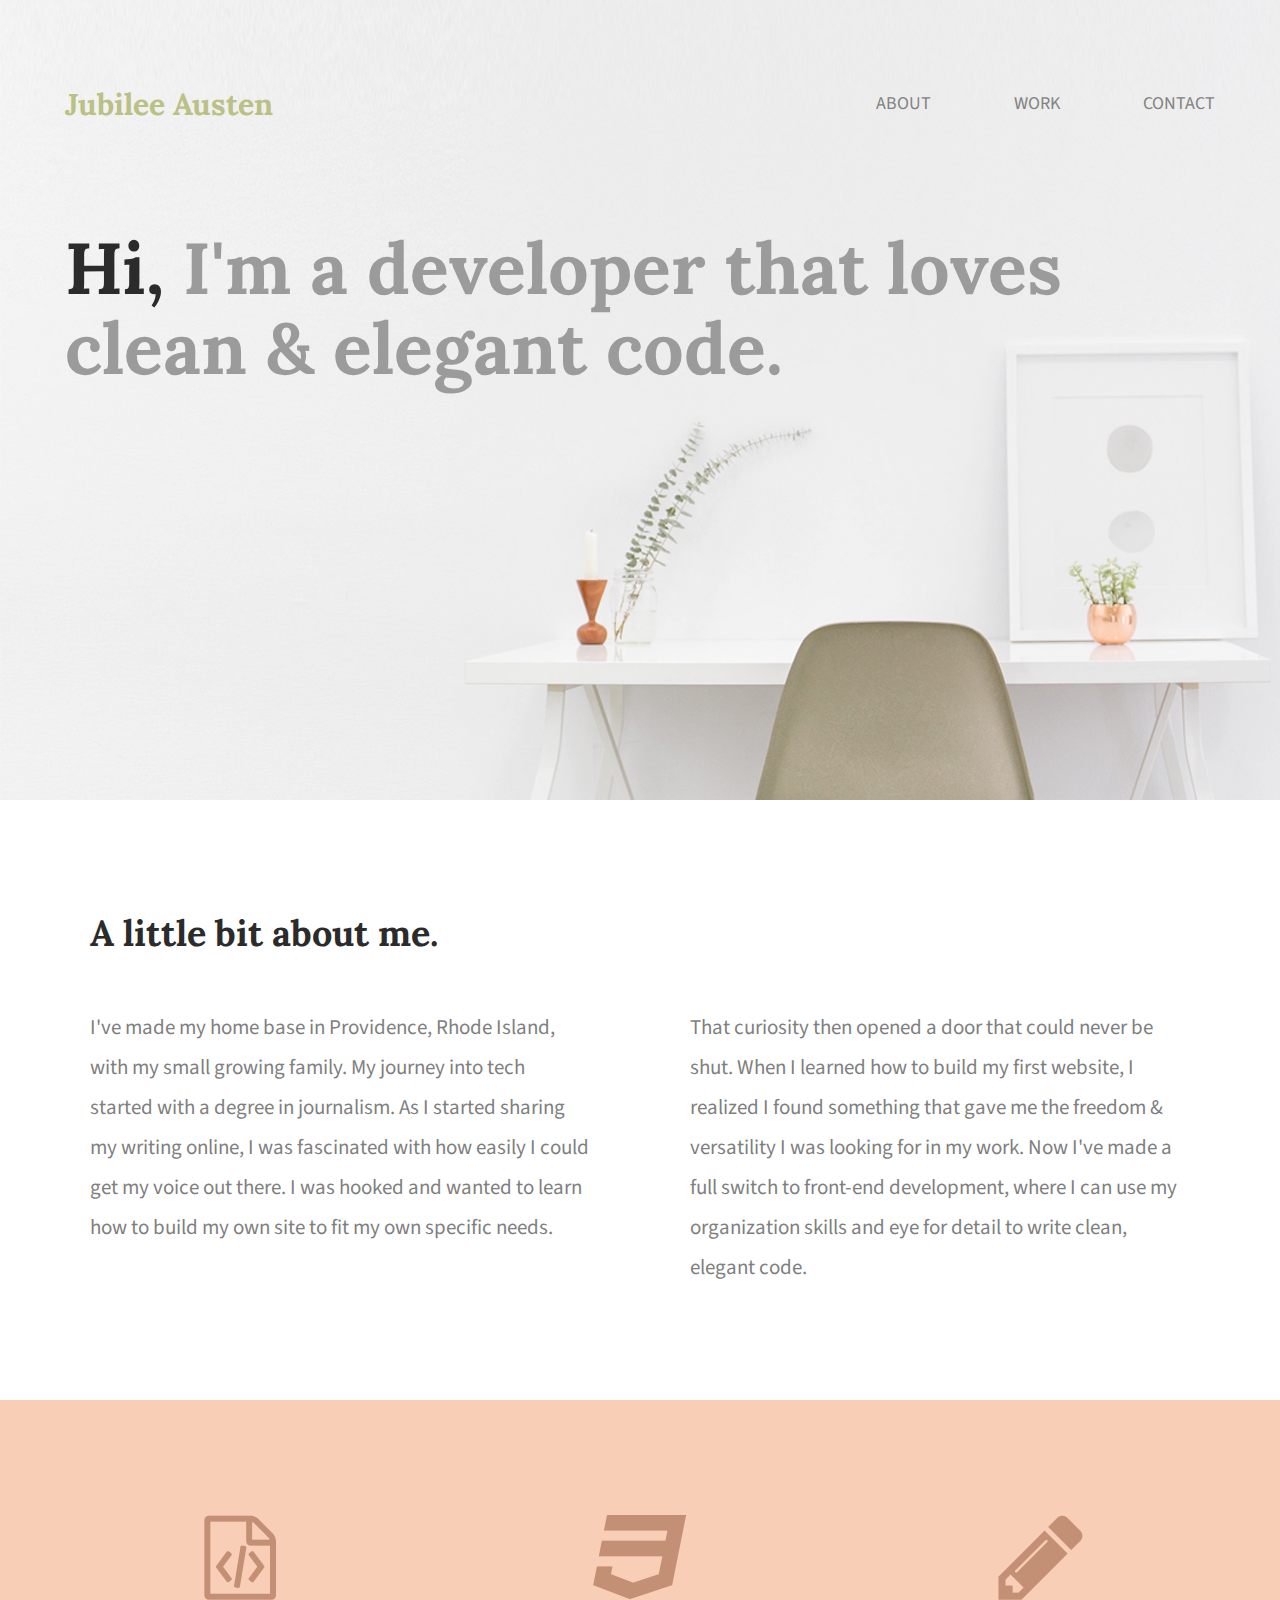
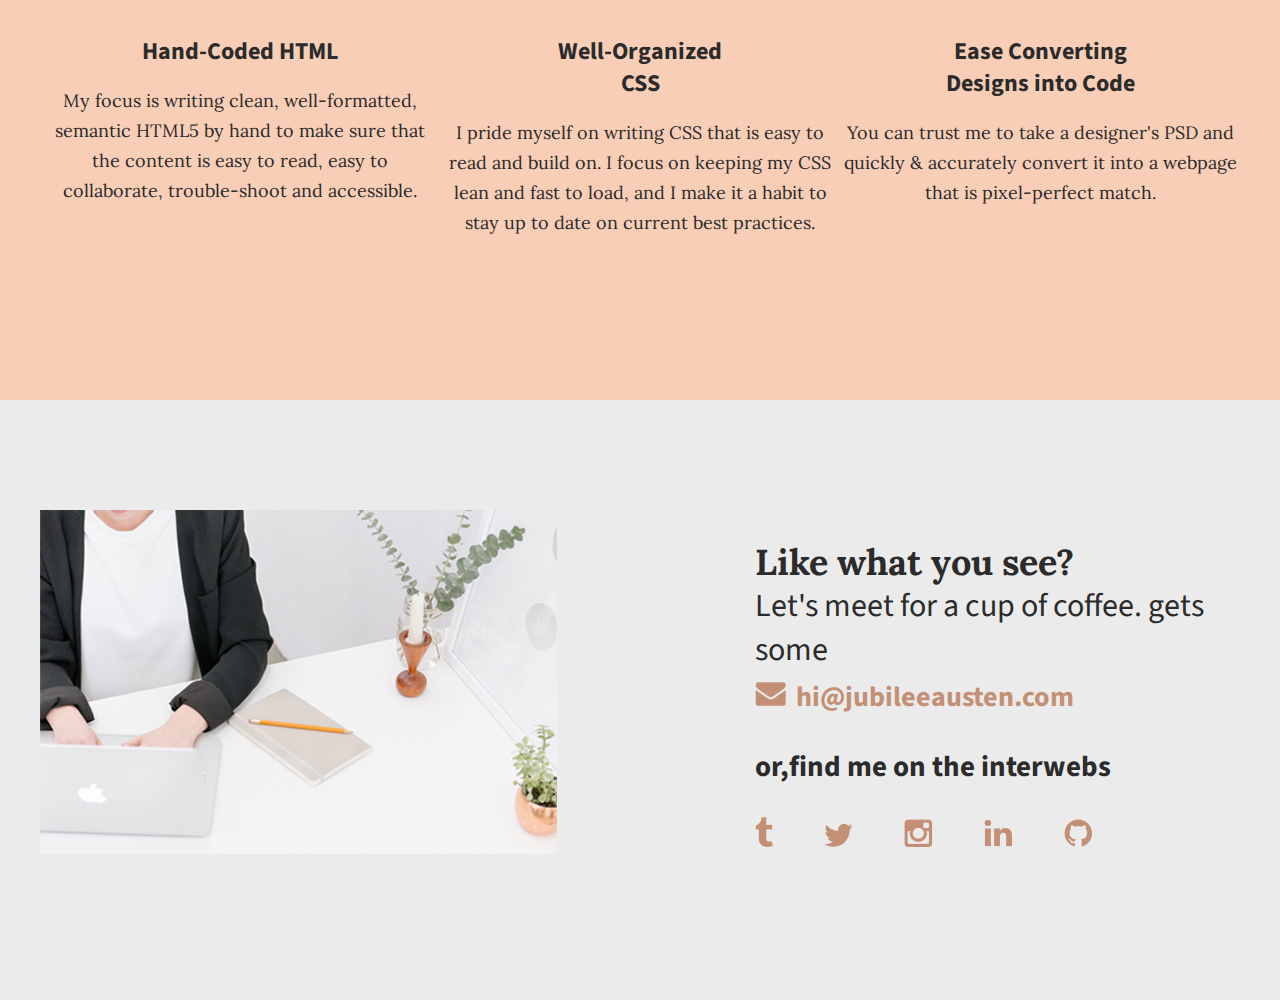
<file: jubilee/index.html>
<!doctype html>
<html lang="en">
    <head>
      <meta charset="utf-8">
      <title>jubilee austin portfolio</title>
      <link rel="stylesheet" href="css/normalize.css">
      <link rel="stylesheet" href="css/main.css">
      <link href='https://fonts.googleapis.com/css?family=Lora:400,700' rel='stylesheet' type='text/css'>
      <link href='https://fonts.googleapis.com/css?family=Source+Sans+Pro:400,700' rel='stylesheet' type='text/css'>
      <link href="https://fonts.googleapis.com/css?family=Lora:400,700" rel="stylesheet">
    </head>
    <body>
    <!---HEADER-->
      <header>
          <div class="full-width">
            <div class="half-width">
              <h1>Jubilee Austen</h1>
            </div>
          <div class="half-width">
            <nav>
              <ul>
                <li><a href="#about">About</a></li>
                <li><a href="#work">Work</a></li>
                <li><a href="#contact">Contact</a></li>
              </ul>
            </nav>
          </div>
          <h2><span>Hi,</span> I'm a developer that loves clean & elegant code.</h2>
        </div>
      </header>
      <main>
  <!---ABOUT-->
        <section id="about">
          <div class="full-width">
            <h2>A little bit about me.</h2>
          <div class="half-width">
            <p>I've made my home base in Providence, Rhode Island, with my small growing family.
               My journey into tech started with a degree in journalism. As I started sharing my writing online,
                I was fascinated with how easily I could get my voice out there.
               I was hooked and wanted to learn how to build my own site to fit my own specific needs.</p>
          </div>
          <div class="half-width">
            <p>That curiosity then opened a door that could never be shut.
               When I learned how to build my first website, I realized I found something that gave me
                the freedom & versatility I was looking for in my work.
                Now I've made a full switch to front-end development,
                where I can use my organization skills and eye for detail to write clean, elegant code.</p>
          </div>
        </div>
      </section>
  <!---WORK-->
      <section id="work">
        <div class="full-width">
          <div class="third-width">
            <img src="img/html-icon.png" alt="HTML icon" />
            <h3>Hand-Coded HTML</h3>
            <p>
              My focus is writing clean, well-formatted,
               semantic HTML5 by hand to make sure that the
                content is easy to read, easy to collaborate,
               trouble-shoot and accessible.
            </p>
          </div>
          <div class="third-width">
            <img src="img/css-icon.png" alt="CSS icon"/>
            <h3>Well-Organized CSS</h3>
            <p>I pride myself on writing CSS that is easy to read and build on.
               I focus on keeping my CSS lean and fast to load, and
              I make it a habit to stay up to date on current best practices.
            </p>
          </div>
          <div class="third-width">
            <img src="img/pencil-icon.png" alt="Pencil icon"/>
            <h3>Ease Converting Designs into Code</h3>
            <p>You can trust me to take a designer's PSD and quickly &
               accurately convert it into a webpage that is pixel-perfect match.</p>
          </div>
        </div>
      </section>
  <!---CONTACT-->
      <footer id="contact">
        <div class="full-width">
          <div class="half-width">
            <img id="contact-img" src="img/contact-image.png" alt="image of someone at a computer"/>
          </div>
          <div class="half-width" id="contact-info">
            <h2>Like what you see?</h2>
            <h3 id="email-header">Let's meet for a cup of coffee. gets some </h3>
            <a href="mailto:hi@jubileeausten.com"><img id="envelope" src="img/envelope.png" alt="envelope image"/>hi@jubileeausten.com</a>
            <h3 id="socialmedia-header">or,find me on the interwebs</h3>
              <ul>
                <li><img  src="img/tumblr.png" alt="Tumblr logo"/></li>
                <li><img  src="img/twitter.png" alt="Twitter logo"/></li>
                <li><img  src="img/instagram.png" alt="instagram logo"/></li>
                <li><img  src="img/linkedin.png" alt="linkedin logo"/></li>
                <li><img  src="img/github.png" alt="github logo"/></li>
              </ul>
            </div>
          </div>
        </footer>
      </main>
    </body>
</html>
</file>
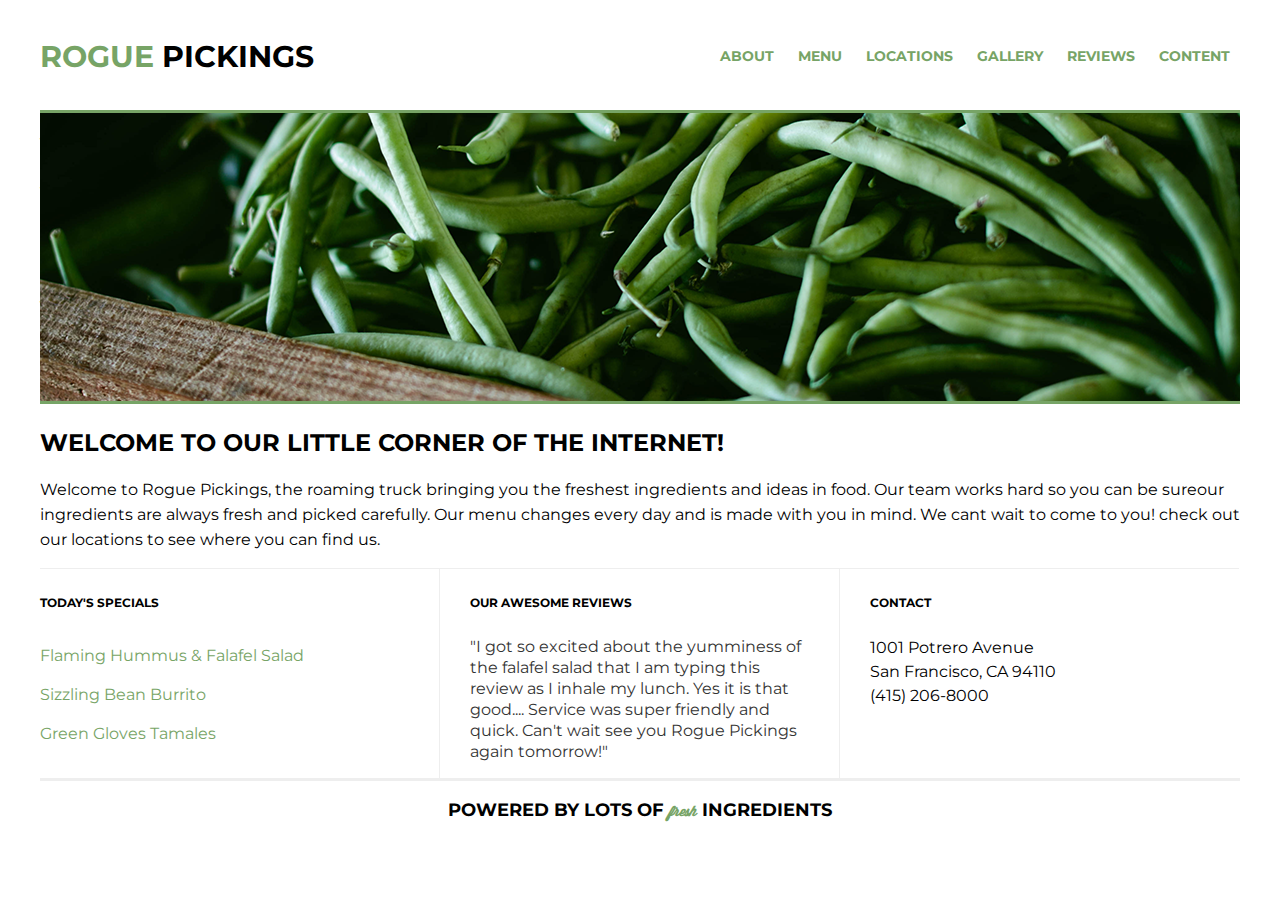
<file: rogue/index.html>
<!doctype html>
<html lang="en">
    <head>
      <meta charset="utf-8">
      <title>Rogue Pickings</title>
      <link rel="stylesheet" href="css/normalize.css">
      <link rel="stylesheet" href="css/main.css">
      <link href="https://fonts.googleapis.com/css?family=Montserrat:400,700" rel="stylesheet">
    </head>
    <body>
      <div class="container">
      <!--Header-->
      <header>
        <div>
        <h1><span>Rogue</span> Pickings</h1>
      </div>
        <nav>
          <ul>
            <li><a href="">About</a></li>
            <li><a href="">Menu</a></li>
            <li><a href="">locations</a></li>
            <li><a href="">Gallery</a></li>
            <li><a href="">Reviews</a></li>
            <li><a href="">Content</a></li>
          </ul>
        </nav>
    </header>
    <section class="top-section">
      <div class="main-image"><img src="img/hero-image.png" alt="image of produce"/></div>
      <div class="main-title">
        <!--about-->
          <h2>welcome to our little corner of the internet!</h2>
            <p>
              Welcome to Rogue Pickings, the roaming truck bringing you the freshest ingredients and ideas in food.
              Our team works hard so you can be sureour ingredients are always fresh and picked carefully.
              Our menu changes every day and is made with you in mind.
              We cant wait to come to you! check out our locations to see where you can find us.
           </p>
        </div>
      </section>
      <!--main section-->
      <section class="bottom-section">
          <div class="section-one">
              <h4>Today's Specials</h4>
              <ul class="menu">
                  <li>Flaming Hummus &amp; Falafel Salad</li>
                  <li>Sizzling Bean Burrito</li>
                  <li>Green Gloves Tamales</li>
              </ul>
          </div>
          <div class="section-two">
              <h4>Our Awesome Reviews</h4>
              <p class="reviews">"I got so excited about the yumminess of the falafel salad that I am typing this review as I inhale my lunch. Yes it is that good.... Service was super friendly and quick. Can't wait see you Rogue Pickings again tomorrow!"</p>
          </div>
          <div class="section-three"><h4>Contact</h4>
              <p class="address">1001 Potrero Avenue<br>
                  San Francisco, CA 94110<br>
                  (415) 206-8000 </p>
          </div>
      </section>
      <!--footer-->
      <footer>
        <h3>powered by lots of <span>fresh</span> ingredients</h3>
      </footer>
    </div>
    </body>
</html>
</file>
<file: jubilee/css/main.css>
/***** BASE STYLES *****/
body {
  font-family: 'Source Sans Pro', sans-serif;
  color: #2b2b2b;
}
  #about, #work, #contact {
    height: 600px;
  }

  /*****GRID*****/
  .full-width {
    width: 1200px;
    margin: 0 auto;
    }

  .half-width {
    width: 600px;
    float:left;
  }

  .third-width {
    width: 400px;
    float:left;
  }

/******HEADER*****/
header{
  height: 800px;
  background-image: url('../img/hero.png');
  .background-size: cover;
}

header h1{
  padding: 65px 0 65px 25px;
  font-family: 'Lora', serif;
  color: #bbc085;
  font-size: 30px;
}

nav{
  float: right;
  padding: 75px 25px;
}

nav ul li{
  display: inline-block;
}

nav ul li a{
  text-transform: uppercase;
  text-decoration: none;
  font-size: 18px;
  color: #828282;
  padding-left: 80px;
}

header h2{
  width: 1000px;
  clear: both;
  font-family: 'lora', serif;
  font-size: 72px;
  line-height: 80px;
  color: #9b9b9b;
  padding: 20px 0 20px 25px;
}

header h2 span{
  color: #2b2b2b;
}


/*****ABOUT SECTION******/
  #about .full-width{
    padding: 80px 0;
  }

  #about h2{
    font-family: 'Lora', serif;
    font-size: 36px;
    padding-left:50px;
  }

  #about p {
    font-size: 21px;
    color: #7f7f7f;
    line-height: 40px;
    padding-left: 50px;
    padding-right: 50px;
  }

  /******WORK SECTION******/
  #work{
    background-color: #F9CEB7;
    text-align: center;
  }

  #work .full-width{
    padding: 115px 0;
  }

  #work img{
    padding-bottom: 30px;
  }

  #work h3{
    font-size: 24px;
    line-height: 32px;
    width: 200px;
    margin: 0 auto;
  }

#work p{
  font-family:  'Lora', serif;
  font-size: 18px;
  line-height: 30px;
  padding 0 50px;
}

/*****CONTACT SECTION*****/
#contact{
  background-color: #EBEBEB;
}

#contact .full-width{
  padding: 110px 0;
}

#contact img #contact-img{
  margin-left: 25px;
  border: 12px solid #ffffff;
}

#contact h2, #contact #email-header,
 #contact #socialmedia-header, #contact ul{
   padding-left: 115px;
 }

 #contact #envelope{
   padding: 0 10px 0 115px;
 }

#contact h2{
  font-family: 'Lora', serif;
  font-size: 36px;
  line-height: 44px;
}

#contact #email-header{
  font-size: 32px;
  font-weight: normal;
  line-height: 44px;
  margin: -30px 0 5px 0;
}

#contact #socialmedia-header{
  font-weight: bold;
  font-size: 29px;
  line-height: 44px
  margin: -40px 0 0 0;
}

#contact a{
  text-decoration:none;
  color: #c49075;
  font-weight: bold;
  font-size: 28px;
}

#contact ul{
  list-style: none;
}
#contact ul li{
  display: inline-block;
}
#contact ul img{
  font-size: 32px;
  padding-right: 48px;
}
</file>
<file: rogue/css/main.css>
@font-face{
	font-family: 'Wisdom Script';
	src: url('../fonts/wisdom-script.otf') format('opentype');
}

body {
	font-family: 'Montserrat', Helvetica, Arial, sans-serif;
}

.container{
	width: 1200px;
	margin: 0 auto;
}

h1,h2,h3,h4 {
	color: black;
	text-transform: uppercase;
	font-weight: 700;
}
h1 {
	font-size: 30px;
}
h2 {
	font-size: 24px;
}
h3 {
	font-size: 18px;
}
h4 {
	font-size: 12px;
}

p {
	font-size: 14px;
	line-height: 21px;
    padding: 0 30px;
}

header {
	height: 110px;
	border-bottom: 3px solid #77a466;
	margin: 0 auto;
}

header h1 {
	float: left;
	margin: 0;
	padding: 38px 0;
}
header h1 span {
	color: #77a466;
}

header nav {
	float: right;
	padding: 46px 0;
}
header nav ul {
	margin: 0;
	padding: 0;
}
header nav ul li {
	text-transform: uppercase;
	font-weight: 700;
	font-size: 14px;
	padding: 0 10px;
	display: inline;
}
header nav ul li a{
	text-decoration: none;
	color:#77a466;
}

.top-section,
.bottom-section {
	margin: 0 auto;
	clear: both;
}

.main-image {
	height: auto;
	float: left;
}
.main-image img {
	border-bottom: 3px solid #77a466;
}

.main-title {
	height: auto;
	float: left;
}
.main-title h3 {
	text-align: left;
	padding: 5px 0;
	color: #77a466;
}
.main-title p {
	padding: 0;
	font-size: 16px;
	line-height: 25px;
}

.section-one,.section-two,.section-three {
	width: 399px;
	height: auto;
	float: left;
	border-top: 1px solid #eee;
}

.section-one h4 {
	padding: 10px 0;
}

.section-two {
	border-left: 1px solid #eee;
	border-right: 1px solid #eee;
}

.section-two h4,
.section-three h4 {
	padding: 10px 30px;
}

.menu {
	list-style: none;
	padding: 0;
}
.menu li {
	padding: 10px 0;
	color:#77a466;
}

.reviews {
	color: #333;
	font-size: 16px;
	line-height: 21px;
}

.address {
	font-size: 16px;
	line-height: 24px;
}

footer {
	height: 50px;
	border-top: 3px solid #eee;
	margin: 0 auto;
	clear: both;
	text-align: center;
}
footer span {
	font-family: 'Wisdom Script', cursive;
	text-transform: lowercase;
	color: #77a466;
	font-size: 14px;
}
</file>
